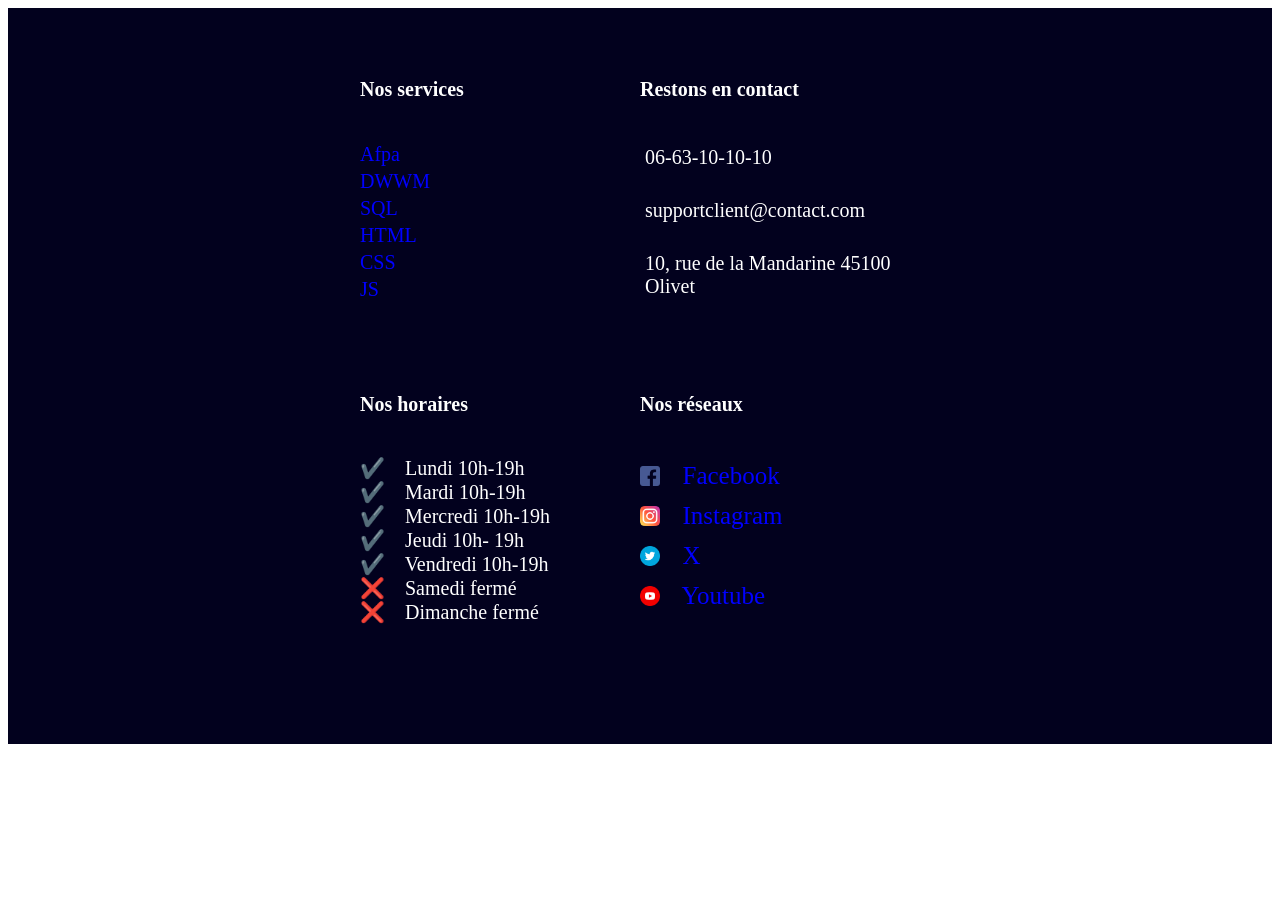
<file: dwwm_Bootstrap/index.html>
<!DOCTYPE html>
<html lang="en">
<head>
    <meta charset="UTF-8">
    <meta name="viewport" content="width=device-width, initial-scale=1.0">
    <link rel="stylesheet" href="style.css">
    <title>Footer</title>
</head>
<body>
    <footer>
        <div class="contenu-footer">
            <div class="bloc footer-services">
                <h3>Nos services</h3>
                <ul class="liste-services">
                    <li><a href="#">Afpa</a></li>
                    <li><a href="#">DWWM</a></li>
                    <li><a href="#">SQL</a></li>
                    <li><a href="#">HTML</a></li>
                    <li><a href="#">CSS</a></li>
                    <li><a href="#">JS</a></li>
                </ul>
            </div>
            <div class="bloc footer-contact">
                <h3>Restons en contact</h3>
                <p>06-63-10-10-10</p>
                <p>supportclient@contact.com</p>
                <p>10, rue de la Mandarine 45100 Olivet</p>
            </div>
            <div class="bloc footer_horaires">
                <h3>Nos horaires</h3>
                <ul class="liste-horaires">
                    <li>✔️ &ensp; Lundi 10h-19h</li>
                    <li>✔️ &ensp; Mardi 10h-19h</li>
                    <li>✔️ &ensp; Mercredi 10h-19h</li>
                    <li>✔️ &ensp; Jeudi 10h- 19h</li>
                    <li>✔️ &ensp; Vendredi 10h-19h</li>
                    <li>❌ &ensp; Samedi fermé</li>
                    <li>❌ &ensp; Dimanche fermé</li>
                </ul>
            </div>
            <div class="bloc footer-medias">
                <h3>Nos réseaux</h3>
                <ul class="liste-medias">
                    <li><a href="#"><img src="facebook.png" alt="Facebook">&ensp;Facebook</a></li>
                    <li><a href="#"><img src="instagram_2111463.png" alt="Instagram">&ensp;Instagram</a></li>
                    <li><a href="#"><img src="twitter_4494477.png" alt="X">&ensp;X</a></li>
                    <li><a href="#"><img src="youtube_4494485.png" alt="Youtube">&ensp;Youtube</a></li>
                </ul>
            </div>
        </div>
    </footer>
    
</body>
</html>
</file>
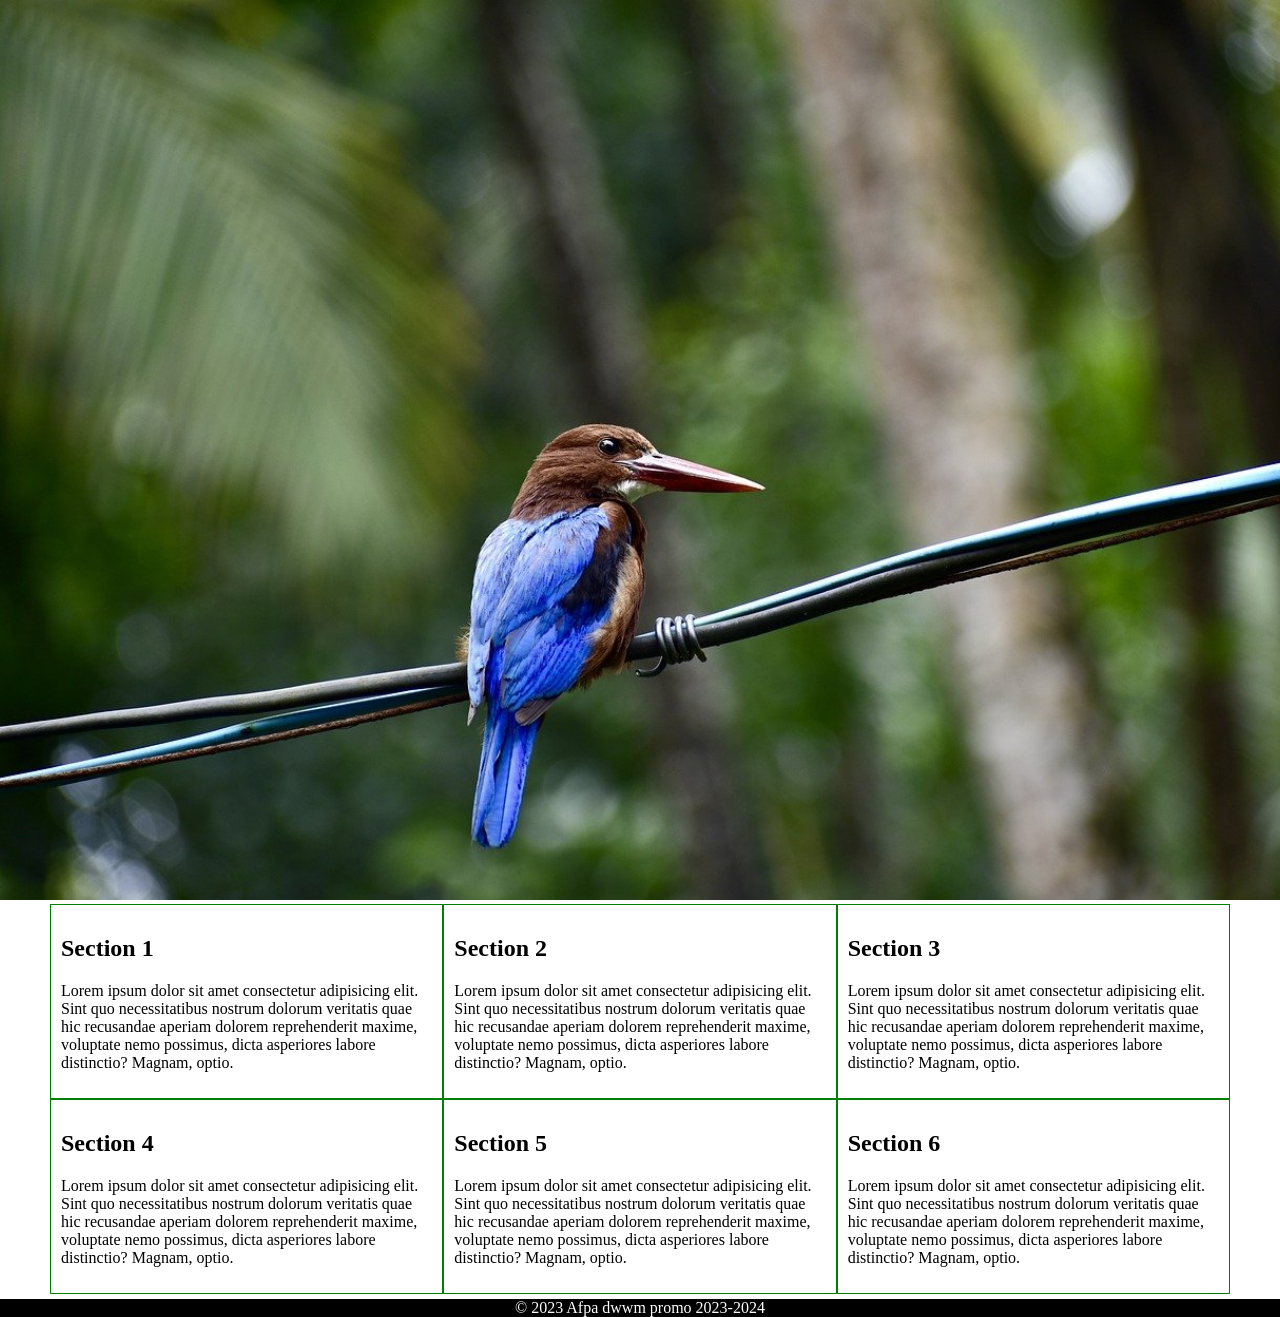
<file: mobilefirst.html>
<!DOCTYPE html>
<html lang="en">
<head>
    <meta charset="UTF-8">
    <meta name="viewport" content="width=device-width, initial-scale=1.0">
    <link rel="stylesheet" href="mobilefirst.css">
    <title>Mobile First</title>
</head>
<body>
    <header>
        <img src="oiseau.jpg" alt="Photo oiseau">
    </header>
        <main>
            <section>
                <h1>Section 1</h1>
                <p>Lorem ipsum dolor sit amet consectetur adipisicing elit. Sint quo necessitatibus nostrum dolorum veritatis quae hic recusandae aperiam dolorem reprehenderit maxime, voluptate nemo possimus, dicta asperiores labore distinctio? Magnam, optio.</p>
            </section>
            <section>
                <h1>Section 2</h1>
                <p>Lorem ipsum dolor sit amet consectetur adipisicing elit. Sint quo necessitatibus nostrum dolorum veritatis quae hic recusandae aperiam dolorem reprehenderit maxime, voluptate nemo possimus, dicta asperiores labore distinctio? Magnam, optio.</p>
            </section>
            <section>
                <h1>Section 3</h1>
                <p>Lorem ipsum dolor sit amet consectetur adipisicing elit. Sint quo necessitatibus nostrum dolorum veritatis quae hic recusandae aperiam dolorem reprehenderit maxime, voluptate nemo possimus, dicta asperiores labore distinctio? Magnam, optio.</p>
            </section>
            <section>
                <h1>Section 4</h1>
                <p>Lorem ipsum dolor sit amet consectetur adipisicing elit. Sint quo necessitatibus nostrum dolorum veritatis quae hic recusandae aperiam dolorem reprehenderit maxime, voluptate nemo possimus, dicta asperiores labore distinctio? Magnam, optio.</p>
            </section>
            <section>
                <h1>Section 5</h1>
                <p>Lorem ipsum dolor sit amet consectetur adipisicing elit. Sint quo necessitatibus nostrum dolorum veritatis quae hic recusandae aperiam dolorem reprehenderit maxime, voluptate nemo possimus, dicta asperiores labore distinctio? Magnam, optio.</p>
            </section>
            <section>
                <h1>Section 6</h1>
                <p>Lorem ipsum dolor sit amet consectetur adipisicing elit. Sint quo necessitatibus nostrum dolorum veritatis quae hic recusandae aperiam dolorem reprehenderit maxime, voluptate nemo possimus, dicta asperiores labore distinctio? Magnam, optio.</p>
            </section>
        </main>
    <footer>
        <!-- Le caractère spécial « © » représente : « copyright ». -->
        &COPY; 2023 Afpa dwwm promo 2023-2024
    </footer>
</body>
</html>
</file>
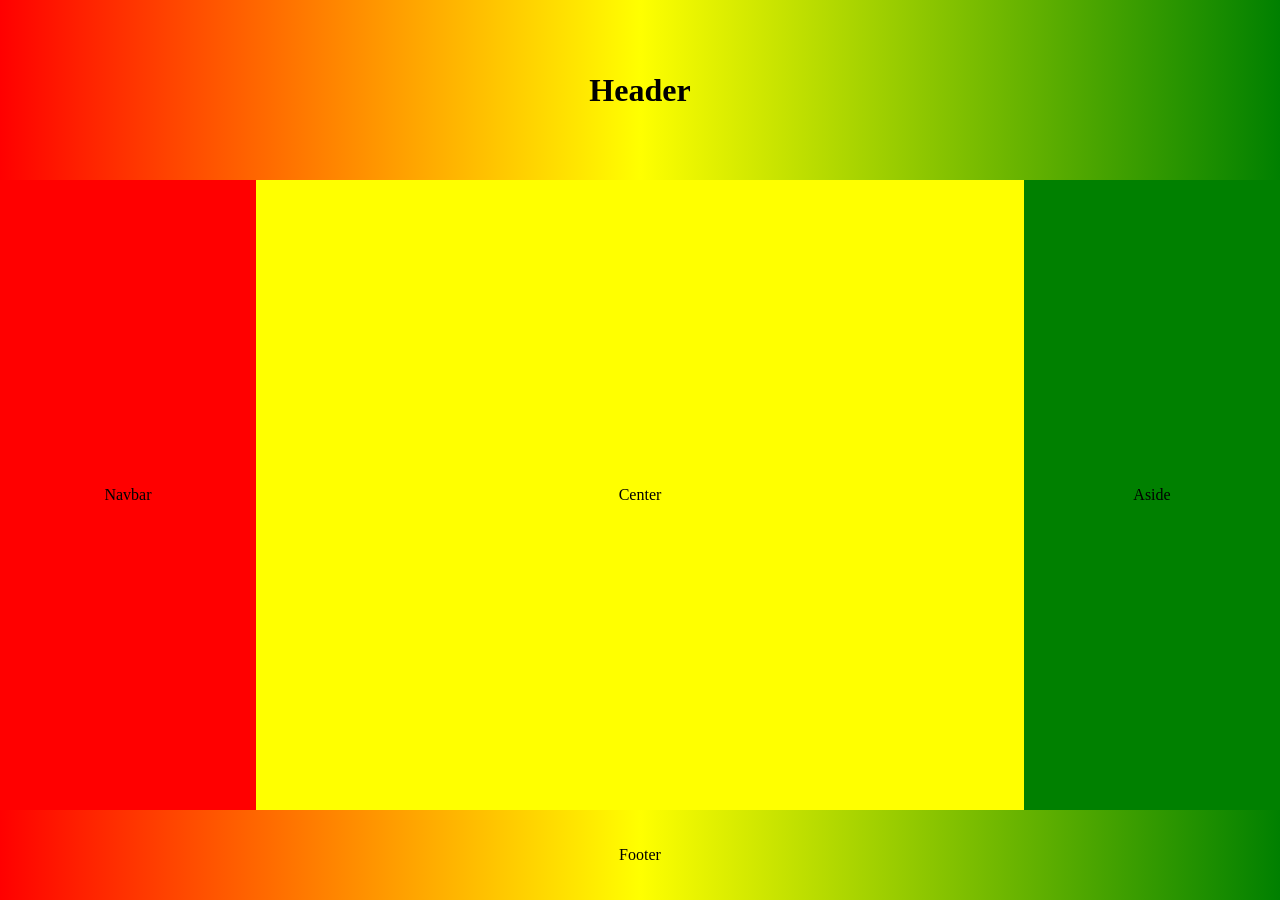
<file: redimensionnement.html>
<!DOCTYPE html>
<html lang="en">
<head>
    <meta charset="UTF-8">
    <meta name="viewport" content="width=device-width, initial-scale=1.0">
    <link rel="stylesheet" href="redimensionnement.css">
    <title>Tp Média Querries</title>
</head>
<body>
    <div id="bloc">
        <div id="header"><h1>Header</h1></div>
        <div id="body">
            <div id="navbar">Navbar</div>
            <div id="center">Center</div>
            <div id="asside">Aside</div>
        </div>
        <div id="footer">Footer</div>
    </div>
</body>
</html>
</file>
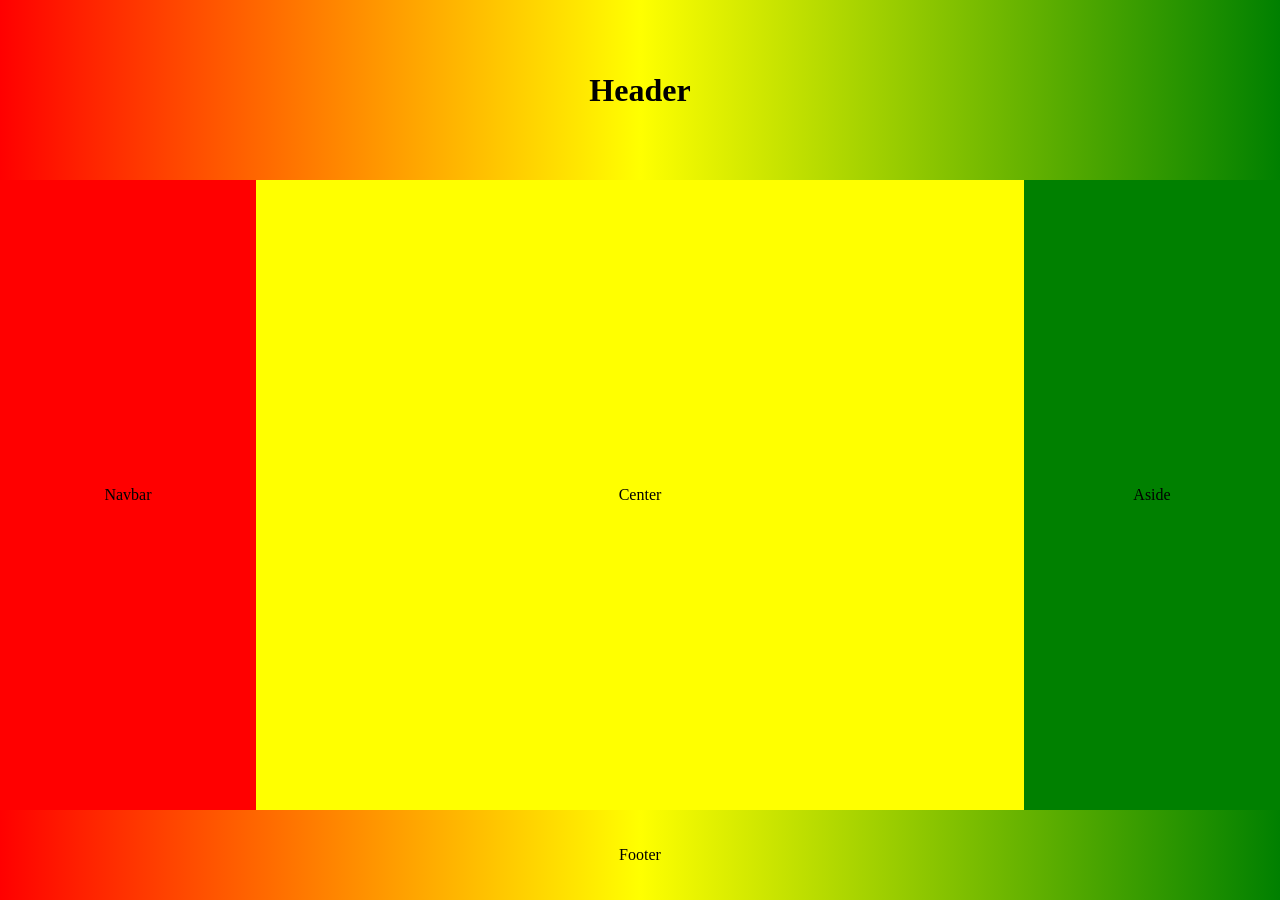
<file: tpmediaquerries.html>
<!DOCTYPE html>
<html lang="en">
<head>
    <meta charset="UTF-8">
    <meta name="viewport" content="width=device-width, initial-scale=1.0">
    <link rel="stylesheet" href="tpmediaquerries.css">
    <title>Tp Média Querries</title>
</head>
<body>
    <div id="bloc">
        <div id="header"><h1>Header</h1></div>
        <div id="body">
            <div id="navbar">Navbar</div>
            <div id="center">Center</div>
            <div id="asside">Aside</div>
        </div>
        <div id="footer">Footer</div>
    </div>
</body>
</html>
</file>
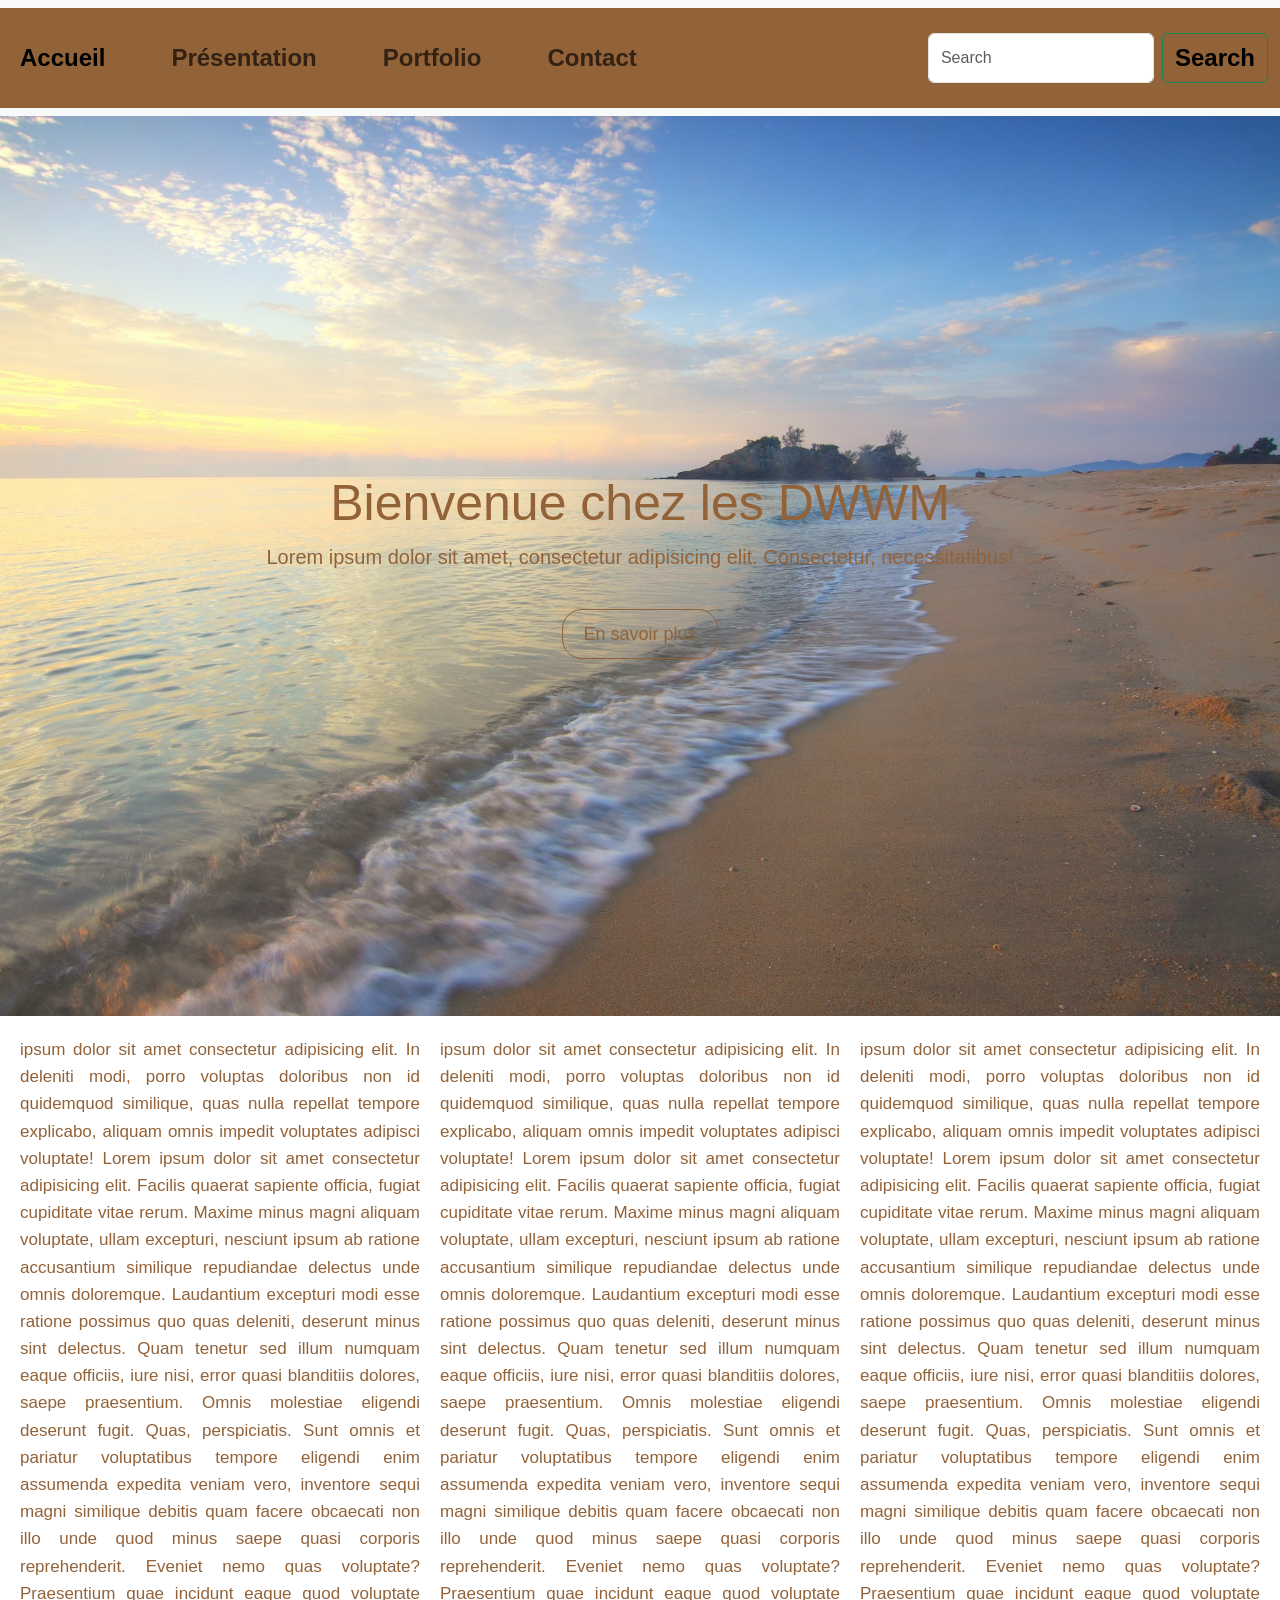
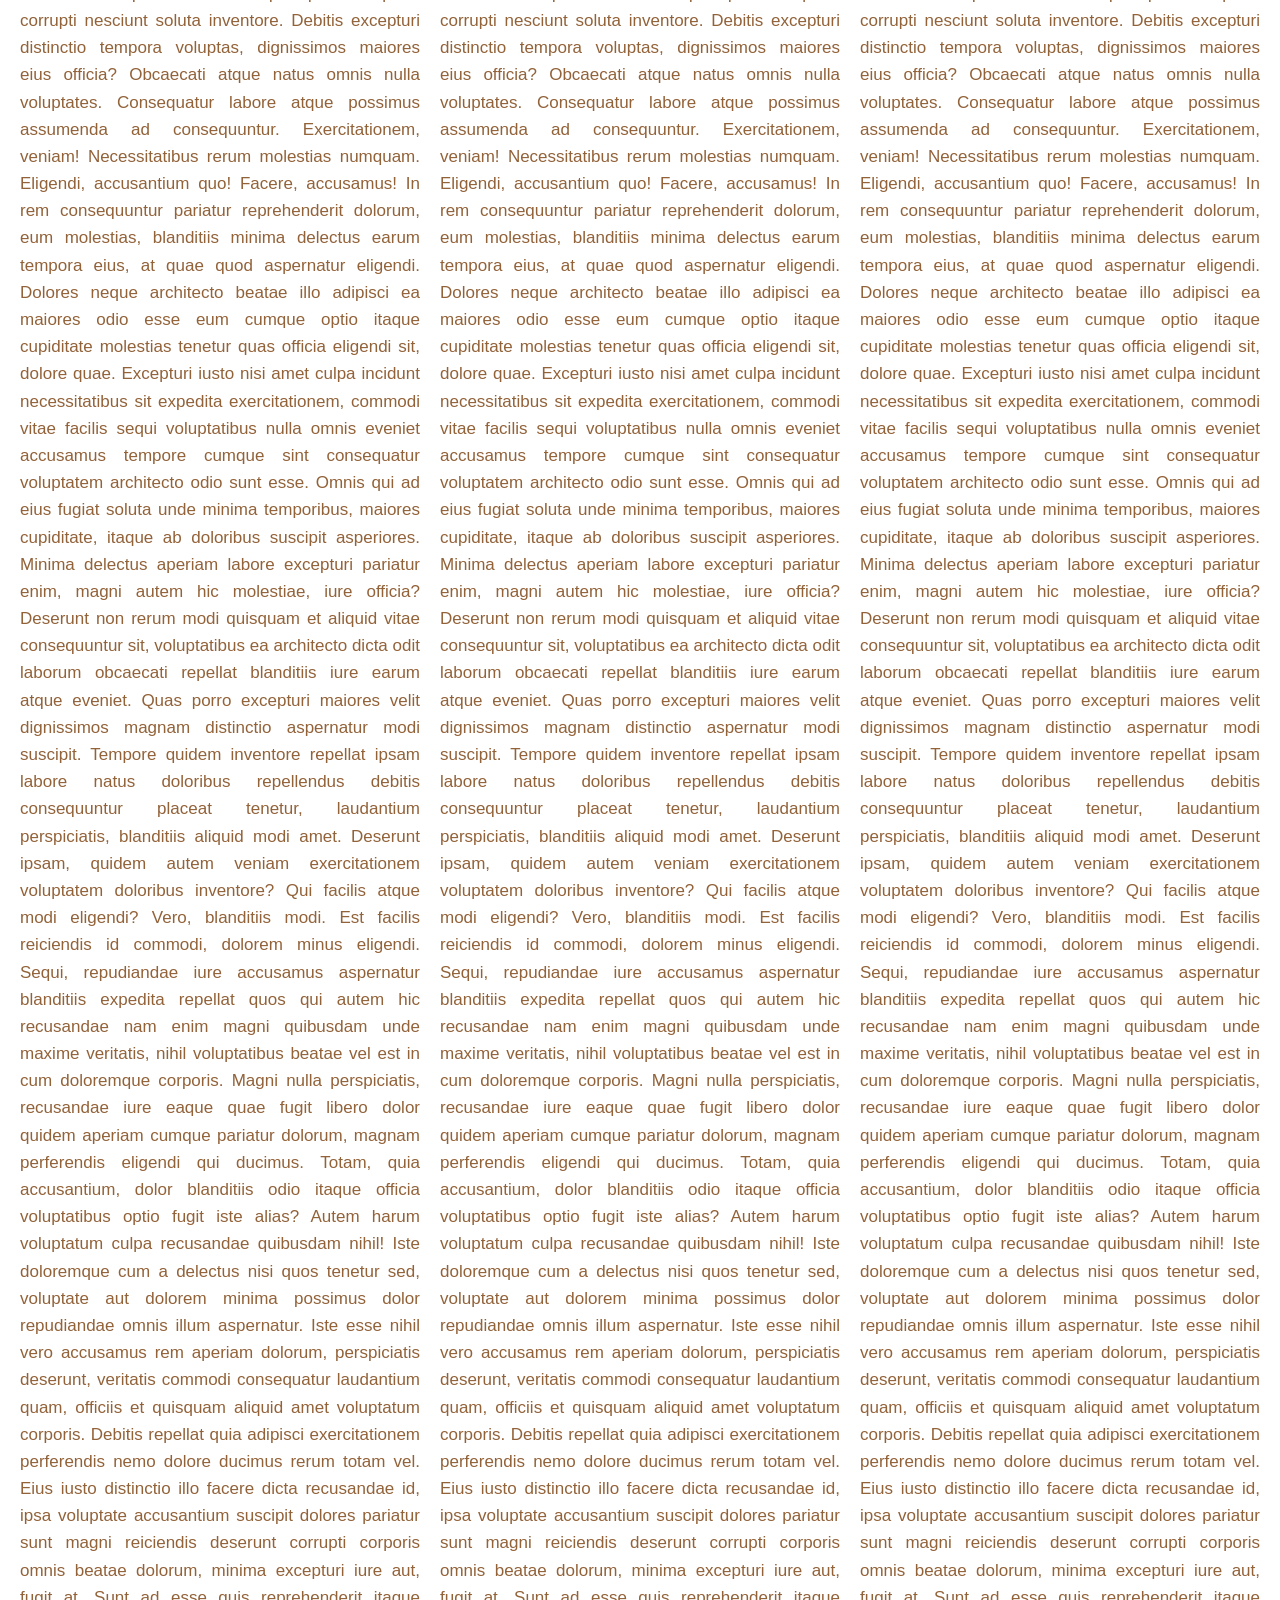
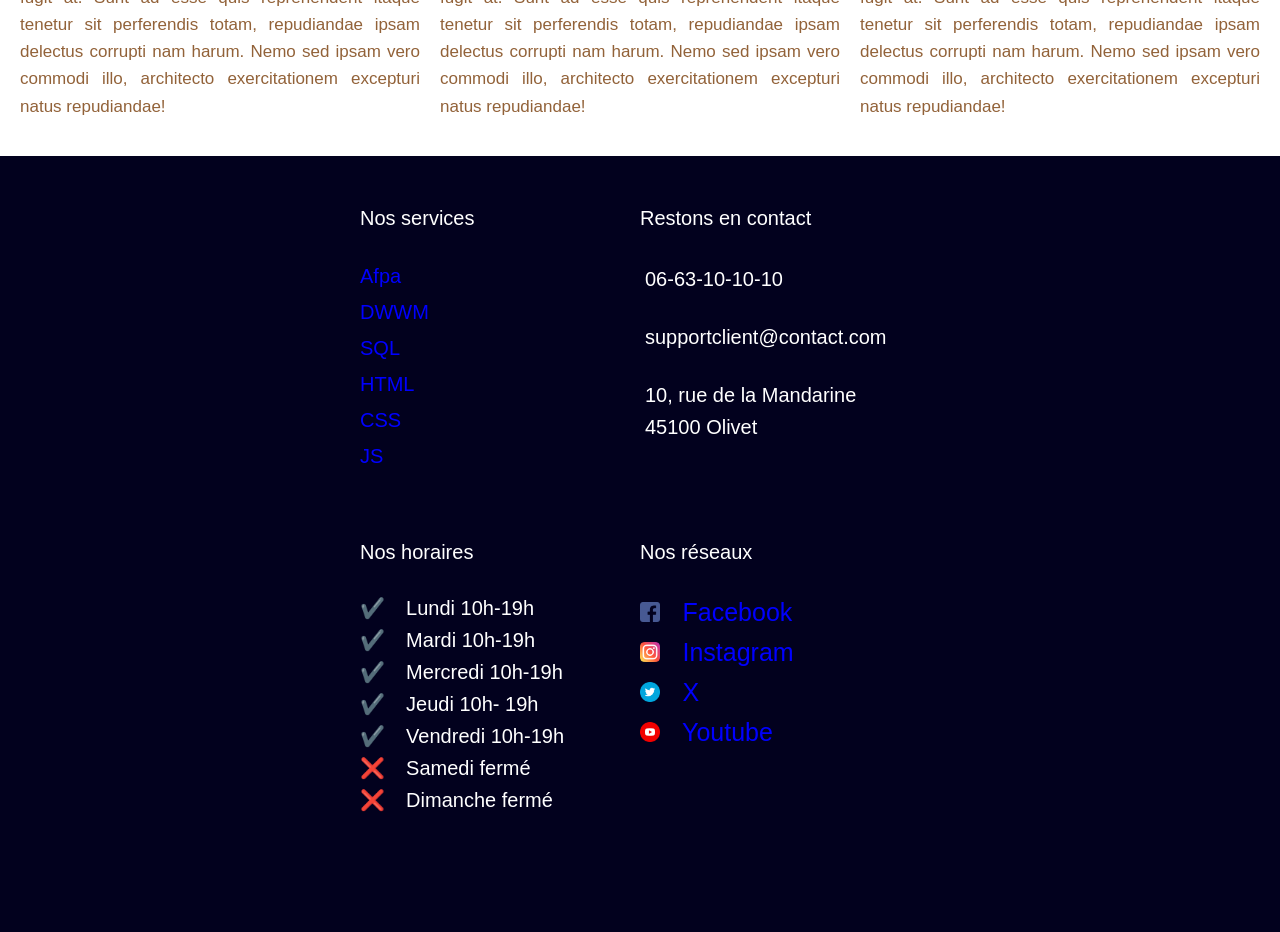
<file: dwwm_Bootstrap/dwwm.html>
<!DOCTYPE html>
<html lang="en">
<head>
    <meta charset="UTF-8">
    <meta name="viewport" content="width=device-width, initial-scale=1.0">
    <!-- Lien css a placer en 1er des liens ccs pris sur https://getbootstrap.com/  -->
    <link href="https://cdn.jsdelivr.net/npm/bootstrap@5.3.2/dist/css/bootstrap.min.css" rel="stylesheet" integrity="sha384-T3c6CoIi6uLrA9TneNEoa7RxnatzjcDSCmG1MXxSR1GAsXEV/Dwwykc2MPK8M2HN" crossorigin="anonymous">
    <link rel="stylesheet" href="style.css">
    <link rel="stylesheet" href="dwwm.css">
    <title>DWWM</title>
</head>
    <body>
        <nav class="navbar navbar-expand-lg bg-body-tertiary"> <!-- copy sur https://getbootstrap.com/docs/5.3/components/navbar/-->
            <div class="container-fluid">
              <!-- <a class="navbar-brand" href="#">DWWM</a>, j'ai retiré cete partie-->
              <button class="navbar-toggler" type="button" data-bs-toggle="collapse" data-bs-target="#navbarTogglerDemo02" aria-controls="navbarTogglerDemo02" aria-expanded="false" aria-label="Toggle navigation">
                <span class="navbar-toggler-icon"></span>
              </button>
              <div class="collapse navbar-collapse" id="navbarTogglerDemo02">
                <ul class="navbar-nav me-auto mb-2 mb-lg-0">
                  <li class="nav-item">
                    <a class="nav-link active" aria-current="page" href="#">Accueil</a>
                  </li>
                  <li class="nav-item">
                    <a class="nav-link" href="#">Présentation</a>
                  </li>
                  <li class="nav-item">
                    <a class="nav-link" href="#" aria-disabled="true">Portfolio</a>
                  </li>
                  <li class="nav-item">
                    <a class="nav-link" href="#" aria-disabled="true">Contact</a>
                  </li>
                </ul>
                <form class="d-flex" role="search">
                  <input class="form-control me-2" type="search" placeholder="Search" aria-label="Search">
                  <button class="btn btn-outline-success" type="submit">Search</button>
                </form>
              </div>
            </div>
          </nav>
        <header id="dwwm">
            <h1>Bienvenue chez les DWWM</h1>
            <p>Lorem ipsum dolor sit amet, consectetur adipisicing elit. Consectetur, necessitatibus!</p>
            <a href="#lorem" class="button">En savoir plus</a>
        </header>
        
        <div id="lorem">
            <p>ipsum dolor sit amet consectetur adipisicing elit. In deleniti modi, porro voluptas doloribus non id quidemquod similique, quas nulla repellat tempore explicabo, aliquam omnis impedit voluptates adipisci voluptate!
                Lorem ipsum dolor sit amet consectetur adipisicing elit. Facilis quaerat sapiente officia, fugiat cupiditate vitae rerum. Maxime minus magni aliquam voluptate, ullam excepturi, nesciunt ipsum ab ratione accusantium similique repudiandae delectus unde omnis doloremque. Laudantium excepturi modi esse ratione possimus quo quas deleniti, deserunt minus sint delectus. Quam tenetur sed illum numquam eaque officiis, iure nisi, error quasi blanditiis dolores, saepe praesentium. Omnis molestiae eligendi deserunt fugit. Quas, perspiciatis. Sunt omnis et pariatur voluptatibus tempore eligendi enim assumenda expedita veniam vero, inventore sequi magni similique debitis quam facere obcaecati non illo unde quod minus saepe quasi corporis reprehenderit. Eveniet nemo quas voluptate? Praesentium quae incidunt eaque quod voluptate corrupti nesciunt soluta inventore. Debitis excepturi distinctio tempora voluptas, dignissimos maiores eius officia? Obcaecati atque natus omnis nulla voluptates. Consequatur labore atque possimus assumenda ad consequuntur. Exercitationem, veniam! Necessitatibus rerum molestias numquam. Eligendi, accusantium quo! Facere, accusamus! In rem consequuntur pariatur reprehenderit dolorum, eum molestias, blanditiis minima delectus earum tempora eius, at quae quod aspernatur eligendi. Dolores neque architecto beatae illo adipisci ea maiores odio esse eum cumque optio itaque cupiditate molestias tenetur quas officia eligendi sit, dolore quae. Excepturi iusto nisi amet culpa incidunt necessitatibus sit expedita exercitationem, commodi vitae facilis sequi voluptatibus nulla omnis eveniet accusamus tempore cumque sint consequatur voluptatem architecto odio sunt esse. Omnis qui ad eius fugiat soluta unde minima temporibus, maiores cupiditate, itaque ab doloribus suscipit asperiores. Minima delectus aperiam labore excepturi pariatur enim, magni autem hic molestiae, iure officia? Deserunt non rerum modi quisquam et aliquid vitae consequuntur sit, voluptatibus ea architecto dicta odit laborum obcaecati repellat blanditiis iure earum atque eveniet. Quas porro excepturi maiores velit dignissimos magnam distinctio aspernatur modi suscipit. Tempore quidem inventore repellat ipsam labore natus doloribus repellendus debitis consequuntur placeat tenetur, laudantium perspiciatis, blanditiis aliquid modi amet. Deserunt ipsam, quidem autem veniam exercitationem voluptatem doloribus inventore? Qui facilis atque modi eligendi? Vero, blanditiis modi. Est facilis reiciendis id commodi, dolorem minus eligendi. Sequi, repudiandae iure accusamus aspernatur blanditiis expedita repellat quos qui autem hic recusandae nam enim magni quibusdam unde maxime veritatis, nihil voluptatibus beatae vel est in cum doloremque corporis. Magni nulla perspiciatis, recusandae iure eaque quae fugit libero dolor quidem aperiam cumque pariatur dolorum, magnam perferendis eligendi qui ducimus. Totam, quia accusantium, dolor blanditiis odio itaque officia voluptatibus optio fugit iste alias? Autem harum voluptatum culpa recusandae quibusdam nihil! Iste doloremque cum a delectus nisi quos tenetur sed, voluptate aut dolorem minima possimus dolor repudiandae omnis illum aspernatur. Iste esse nihil vero accusamus rem aperiam dolorum, perspiciatis deserunt, veritatis commodi consequatur laudantium quam, officiis et quisquam aliquid amet voluptatum corporis. Debitis repellat quia adipisci exercitationem perferendis nemo dolore ducimus rerum totam vel. Eius iusto distinctio illo facere dicta recusandae id, ipsa voluptate accusantium suscipit dolores pariatur sunt magni reiciendis deserunt corrupti corporis omnis beatae dolorum, minima excepturi iure aut, fugit at. Sunt ad esse quis reprehenderit itaque tenetur sit perferendis totam, repudiandae ipsam delectus corrupti nam harum. Nemo sed ipsam vero commodi illo, architecto exercitationem excepturi natus repudiandae!</p>
            <p>ipsum dolor sit amet consectetur adipisicing elit. In deleniti modi, porro voluptas doloribus non id quidemquod similique, quas nulla repellat tempore explicabo, aliquam omnis impedit voluptates adipisci voluptate!
                Lorem ipsum dolor sit amet consectetur adipisicing elit. Facilis quaerat sapiente officia, fugiat cupiditate vitae rerum. Maxime minus magni aliquam voluptate, ullam excepturi, nesciunt ipsum ab ratione accusantium similique repudiandae delectus unde omnis doloremque. Laudantium excepturi modi esse ratione possimus quo quas deleniti, deserunt minus sint delectus. Quam tenetur sed illum numquam eaque officiis, iure nisi, error quasi blanditiis dolores, saepe praesentium. Omnis molestiae eligendi deserunt fugit. Quas, perspiciatis. Sunt omnis et pariatur voluptatibus tempore eligendi enim assumenda expedita veniam vero, inventore sequi magni similique debitis quam facere obcaecati non illo unde quod minus saepe quasi corporis reprehenderit. Eveniet nemo quas voluptate? Praesentium quae incidunt eaque quod voluptate corrupti nesciunt soluta inventore. Debitis excepturi distinctio tempora voluptas, dignissimos maiores eius officia? Obcaecati atque natus omnis nulla voluptates. Consequatur labore atque possimus assumenda ad consequuntur. Exercitationem, veniam! Necessitatibus rerum molestias numquam. Eligendi, accusantium quo! Facere, accusamus! In rem consequuntur pariatur reprehenderit dolorum, eum molestias, blanditiis minima delectus earum tempora eius, at quae quod aspernatur eligendi. Dolores neque architecto beatae illo adipisci ea maiores odio esse eum cumque optio itaque cupiditate molestias tenetur quas officia eligendi sit, dolore quae. Excepturi iusto nisi amet culpa incidunt necessitatibus sit expedita exercitationem, commodi vitae facilis sequi voluptatibus nulla omnis eveniet accusamus tempore cumque sint consequatur voluptatem architecto odio sunt esse. Omnis qui ad eius fugiat soluta unde minima temporibus, maiores cupiditate, itaque ab doloribus suscipit asperiores. Minima delectus aperiam labore excepturi pariatur enim, magni autem hic molestiae, iure officia? Deserunt non rerum modi quisquam et aliquid vitae consequuntur sit, voluptatibus ea architecto dicta odit laborum obcaecati repellat blanditiis iure earum atque eveniet. Quas porro excepturi maiores velit dignissimos magnam distinctio aspernatur modi suscipit. Tempore quidem inventore repellat ipsam labore natus doloribus repellendus debitis consequuntur placeat tenetur, laudantium perspiciatis, blanditiis aliquid modi amet. Deserunt ipsam, quidem autem veniam exercitationem voluptatem doloribus inventore? Qui facilis atque modi eligendi? Vero, blanditiis modi. Est facilis reiciendis id commodi, dolorem minus eligendi. Sequi, repudiandae iure accusamus aspernatur blanditiis expedita repellat quos qui autem hic recusandae nam enim magni quibusdam unde maxime veritatis, nihil voluptatibus beatae vel est in cum doloremque corporis. Magni nulla perspiciatis, recusandae iure eaque quae fugit libero dolor quidem aperiam cumque pariatur dolorum, magnam perferendis eligendi qui ducimus. Totam, quia accusantium, dolor blanditiis odio itaque officia voluptatibus optio fugit iste alias? Autem harum voluptatum culpa recusandae quibusdam nihil! Iste doloremque cum a delectus nisi quos tenetur sed, voluptate aut dolorem minima possimus dolor repudiandae omnis illum aspernatur. Iste esse nihil vero accusamus rem aperiam dolorum, perspiciatis deserunt, veritatis commodi consequatur laudantium quam, officiis et quisquam aliquid amet voluptatum corporis. Debitis repellat quia adipisci exercitationem perferendis nemo dolore ducimus rerum totam vel. Eius iusto distinctio illo facere dicta recusandae id, ipsa voluptate accusantium suscipit dolores pariatur sunt magni reiciendis deserunt corrupti corporis omnis beatae dolorum, minima excepturi iure aut, fugit at. Sunt ad esse quis reprehenderit itaque tenetur sit perferendis totam, repudiandae ipsam delectus corrupti nam harum. Nemo sed ipsam vero commodi illo, architecto exercitationem excepturi natus repudiandae!</p>
            <p>ipsum dolor sit amet consectetur adipisicing elit. In deleniti modi, porro voluptas doloribus non id quidemquod similique, quas nulla repellat tempore explicabo, aliquam omnis impedit voluptates adipisci voluptate!
                Lorem ipsum dolor sit amet consectetur adipisicing elit. Facilis quaerat sapiente officia, fugiat cupiditate vitae rerum. Maxime minus magni aliquam voluptate, ullam excepturi, nesciunt ipsum ab ratione accusantium similique repudiandae delectus unde omnis doloremque. Laudantium excepturi modi esse ratione possimus quo quas deleniti, deserunt minus sint delectus. Quam tenetur sed illum numquam eaque officiis, iure nisi, error quasi blanditiis dolores, saepe praesentium. Omnis molestiae eligendi deserunt fugit. Quas, perspiciatis. Sunt omnis et pariatur voluptatibus tempore eligendi enim assumenda expedita veniam vero, inventore sequi magni similique debitis quam facere obcaecati non illo unde quod minus saepe quasi corporis reprehenderit. Eveniet nemo quas voluptate? Praesentium quae incidunt eaque quod voluptate corrupti nesciunt soluta inventore. Debitis excepturi distinctio tempora voluptas, dignissimos maiores eius officia? Obcaecati atque natus omnis nulla voluptates. Consequatur labore atque possimus assumenda ad consequuntur. Exercitationem, veniam! Necessitatibus rerum molestias numquam. Eligendi, accusantium quo! Facere, accusamus! In rem consequuntur pariatur reprehenderit dolorum, eum molestias, blanditiis minima delectus earum tempora eius, at quae quod aspernatur eligendi. Dolores neque architecto beatae illo adipisci ea maiores odio esse eum cumque optio itaque cupiditate molestias tenetur quas officia eligendi sit, dolore quae. Excepturi iusto nisi amet culpa incidunt necessitatibus sit expedita exercitationem, commodi vitae facilis sequi voluptatibus nulla omnis eveniet accusamus tempore cumque sint consequatur voluptatem architecto odio sunt esse. Omnis qui ad eius fugiat soluta unde minima temporibus, maiores cupiditate, itaque ab doloribus suscipit asperiores. Minima delectus aperiam labore excepturi pariatur enim, magni autem hic molestiae, iure officia? Deserunt non rerum modi quisquam et aliquid vitae consequuntur sit, voluptatibus ea architecto dicta odit laborum obcaecati repellat blanditiis iure earum atque eveniet. Quas porro excepturi maiores velit dignissimos magnam distinctio aspernatur modi suscipit. Tempore quidem inventore repellat ipsam labore natus doloribus repellendus debitis consequuntur placeat tenetur, laudantium perspiciatis, blanditiis aliquid modi amet. Deserunt ipsam, quidem autem veniam exercitationem voluptatem doloribus inventore? Qui facilis atque modi eligendi? Vero, blanditiis modi. Est facilis reiciendis id commodi, dolorem minus eligendi. Sequi, repudiandae iure accusamus aspernatur blanditiis expedita repellat quos qui autem hic recusandae nam enim magni quibusdam unde maxime veritatis, nihil voluptatibus beatae vel est in cum doloremque corporis. Magni nulla perspiciatis, recusandae iure eaque quae fugit libero dolor quidem aperiam cumque pariatur dolorum, magnam perferendis eligendi qui ducimus. Totam, quia accusantium, dolor blanditiis odio itaque officia voluptatibus optio fugit iste alias? Autem harum voluptatum culpa recusandae quibusdam nihil! Iste doloremque cum a delectus nisi quos tenetur sed, voluptate aut dolorem minima possimus dolor repudiandae omnis illum aspernatur. Iste esse nihil vero accusamus rem aperiam dolorum, perspiciatis deserunt, veritatis commodi consequatur laudantium quam, officiis et quisquam aliquid amet voluptatum corporis. Debitis repellat quia adipisci exercitationem perferendis nemo dolore ducimus rerum totam vel. Eius iusto distinctio illo facere dicta recusandae id, ipsa voluptate accusantium suscipit dolores pariatur sunt magni reiciendis deserunt corrupti corporis omnis beatae dolorum, minima excepturi iure aut, fugit at. Sunt ad esse quis reprehenderit itaque tenetur sit perferendis totam, repudiandae ipsam delectus corrupti nam harum. Nemo sed ipsam vero commodi illo, architecto exercitationem excepturi natus repudiandae!</p>
        </div>


    <footer>
       
        <div class="contenu-footer">
            <div class="bloc footer-services">
                <h3>Nos services</h3>
                <ul class="liste-services">
                    <li><a href="#">Afpa</a></li>
                    <li><a href="#">DWWM</a></li>
                    <li><a href="#">SQL</a></li>
                    <li><a href="#">HTML</a></li>
                    <li><a href="#">CSS</a></li>
                    <li><a href="#">JS</a></li>
                </ul>
            </div>
            <div class="bloc footer-contact">
                <h3>Restons en contact</h3>
                <p>06-63-10-10-10</p>
                <p>supportclient@contact.com</p>
                <p>10, rue de la Mandarine 45100 Olivet</p>
            </div>
            <div class="bloc footer_horaires">
                <h3>Nos horaires</h3>
                <ul class="liste-horaires">
                    <li>✔️ &ensp; Lundi 10h-19h</li>
                    <li>✔️ &ensp; Mardi 10h-19h</li>
                    <li>✔️ &ensp; Mercredi 10h-19h</li>
                    <li>✔️ &ensp; Jeudi 10h- 19h</li>
                    <li>✔️ &ensp; Vendredi 10h-19h</li>
                    <li>❌ &ensp; Samedi fermé</li>
                    <li>❌ &ensp; Dimanche fermé</li>
                </ul>
            </div>
            <div class="bloc footer-medias">
                <h3>Nos réseaux</h3>
                <ul class="liste-medias">
                    <li><a href="#"><img src="facebook.png" alt="Facebook">&ensp;Facebook</a></li>
                    <li><a href="#"><img src="instagram_2111463.png" alt="Instagram">&ensp;Instagram</a></li>
                    <li><a href="#"><img src="twitter_4494477.png" alt="X">&ensp;X</a></li>
                    <li><a href="#"><img src="youtube_4494485.png" alt="Youtube">&ensp;Youtube</a></li>
                </ul>
            </div>
        </div>
    </footer>
    <!-- Liens javascript copié sur https://getbootstrap.com/ -->
    <script src="https://cdn.jsdelivr.net/npm/bootstrap@5.3.2/dist/js/bootstrap.bundle.min.js" integrity="sha384-C6RzsynM9kWDrMNeT87bh95OGNyZPhcTNXj1NW7RuBCsyN/o0jlpcV8Qyq46cDfL" crossorigin="anonymous"></script>
</body>
</html>
</file>
<file: dwwm_Bootstrap/style.css>
body{

}

footer{
    flex-shrink: 0;
    border-top: 1 px dashed black;
    background: #02011e;
    color: white;
}

img{
    width: 20px;
}

.contenu-footer{
    width: 1200px;
    margin: 0 auto;
    display: flex;
    justify-content: center;
    align-items: flex-start;
    font-size: 20px;
    padding: 50px 0 100px;
}

.bloc{
    margin: 0 30px;
    width: 25%;
}

/*contact*/
.footer-contact h3,
.footer-services h3,
.footer_horaires h3,
.footer-medias h3{
    font-size: 20px;
    padding-bottom: 20px;
}
.footer-contact p{
    padding: 5px;
}

/*services*/
.liste-services,
.liste-horaires,
.liste-medias{
    list-style-type: none;
    padding-left: 0;
}
.liste-services li{
    padding: 2px 0;
    width: 100%;
}
.liste-services a{
    text-decoration: none;
    color: blue;
    display: block;
}
.liste-services a:hover{
    text-decoration: none;
    background-color:  #198754;
    border-radius: 10px;
    color: white;
    padding-left: 5px;
}

/*medias*/
.liste-medias{
    position: relative;
    right: 10px;
}
.liste-medias img{
    width: 20px;
    margin: 10px 10px;
}
.liste-medias a{
    text-decoration: none;
    color: blue;
    display: flex;
    align-items: center;
    font-size: 25px;
}
.liste-medias a:hover{
    background-color:  #198754;
    color: white;
    border-radius: 10px;
}

/*media queries*/
@media screen and (max-width:1300px) {
    .contenu-footer{
        width: 700px;
        flex-wrap: wrap;
    }
    .bloc{
        width: 40%;
        margin: 0;
    }
    .bloc:nth-child(1),
    .bloc:nth-child(2){
        margin-bottom: 50px;
    }
}

@media screen and (max-width:800px) {
    .contenu-footer{
        width: 320px;
    }
    .bloc{
        width: 300px;
        margin: 30px;
    }
    .bloc:nth-child(1),
    .bloc:nth-child(2){
        margin-bottom: 30px;
    }
    .bloc:nth-child(1){
        margin-top: 0;
    }
}
</file>
<file: mobilefirst.css>
*{
    box-sizing: border-box;
}
/*Je fais un reset des marges*/
body{
    margin: 0;
}

header img{
    width: 100%; /*L'image doit faire la largeur de 100%)*/
}

main section{
    padding: 8; /*Décoller les sections*/
}

footer{
    background-color: black;
    text-align: center;
    color: white;
    margin-top: 5px;
}

@media screen and (min-width: 600px) {
    /*Ici le css s'applique aux écran de 600px*/
    main{
        display: flex;/*Mes sections se mettent cote à cote*/
        flex-wrap: wrap;
    }
    main section{
        flex: 1; /* Dans ma flexbox tu prends une portion de ma flexbox*/
        min-width: 45%;/*LA lageur minimal c'est 45% de l largeur maximale*/
        margin: 10; 
        padding: 10px;
        border: 1px solid green;
    }
}

@media screen and (min-width:800px) {
    header img{
        height: 100vh;
        object-fit: cover;/*Pour éviter de déforer l'image lors de l'élargissement de la page*/
    }
    main{
        width: 780px;
        margin: auto;
    }
    
}

@media screen and (min-width:1200px) {
    main{
        width: 1180px;
    }
    main section{
        min-width: 30%;
    }
}
</file>
<file: redimensionnement.css>
*{
    margin: 0;
    padding: 0;
    box-sizing: border-box;
}

#header{
    width: 100%;
    height: 20vh;
    background: linear-gradient(0.25turn, red, yellow, green);
    display: flex;
    justify-content: center;
    align-items: center;
}

#body{
    display: flex;
    height: 70vh;
}
#navbar{
    width: 20%;
    background-color: red;
    display: flex;
    justify-content: center;
    align-items: center;
}
#center{
    width: 60%;
    background-color: yellow;
    display: flex;
    justify-content: center;
    align-items: center;
}
#asside{
    width: 20%;
    background-color: green;
    display: flex;
    justify-content: center;
    align-items: center;
}

#footer{
    width: 100%;
    height: 10vh;
    background: linear-gradient(0.25turn, red, yellow, green);
    display: flex;
    justify-content: center;
    align-items: center;
}

@media screen and (max-width:799px) {
    #body{
        display: flex;
        flex-direction: column;
        height: 70vh;
    }
    #asside{
        width: 100%;
        height: 13vh;
    }
    #center{
        width: 100%;    
        height: 44vh; 
    }  
        #navbar{
            width: 100%;
           height: 13vh;
        
        }  
}
</file>
<file: tpmediaquerries.css>
*{
    margin: 0;
    padding: 0;
    box-sizing: border-box;
}

#header{
    width: 100%;
    height: 20vh;
    background: linear-gradient(0.25turn, red, yellow, green);
    display: flex;
    justify-content: center;
    align-items: center;
}

#body{
    display: flex;
    height: 70vh;
}
#navbar{
    width: 20%;
    background-color: red;
    display: flex;
    justify-content: center;
    align-items: center;
}
#center{
    width: 60%;
    background-color: yellow;
    display: flex;
    justify-content: center;
    align-items: center;
}
#asside{
    width: 20%;
    background-color: green;
    display: flex;
    justify-content: center;
    align-items: center;
}

#footer{
    width: 100%;
    height: 10vh;
    background: linear-gradient(0.25turn, red, yellow, green);
    display: flex;
    justify-content: center;
    align-items: center;
}

@media screen and (max-width:799px) {
    #body{
        display: flex;
        flex-direction: column;
        height: 70vh;
    }
    #asside{
        width: 100%;
        height: 13vh;
    }
    #center{
        width: 100%;    
        height: 44vh; 
    }  
        #navbar{
            width: 100%;
           height: 13vh;
        
        }  
}
</file>
<file: dwwm_Bootstrap/dwwm.css>
*{
    margin: 0;
    padding: 0;
    box-sizing: border-box;
}

body{
    font-family: Arial, Helvetica, sans-serif;
    font-size: 17px;
    color: #926239;
    line-height: 1.6;
}

#dwwm{
    background-image: url(beach.jpg);
    height: 100vh;
    background-position: center;
    background-size: cover;
    display: flex;
    flex-direction: column;
    text-align: center; /*tac* raccourci*/
    justify-content: center; /*jcc raccourci*/
    align-items: center; /*tac raccourcisss*/
}

#dwwm h1{
    font-size: 50px;
}

#dwwm p{
    font-size: 20px;
}

#dwwm .button{
    font-size: 18px;
    text-decoration: none;
    color: #926239;
    border: 1px solid #926239;
    padding: 10px 20px;
    border-radius: 20px;
    margin-top: 20px;
}

#dwwm .button:hover{
   background-color: #926239;
   color: #fff;
}

#lorem{
    display: flex;
    gap: 20px;
    margin: 20px;
}
#lorem p{
   text-align: justify ;
}

.container-fluid{
    background-color: #926239;
    height: 100px;
    font-size: x-large;
    font-weight: bold;
}
.btn-outline-success {
    color: black;
    font-weight: bold;
    font-size: x-large;
}
.nav-link{
    margin-right: 50px;
}
.nav-item a:hover{
    background-color: #198754;
    border-radius: 10px;
}
</file>
